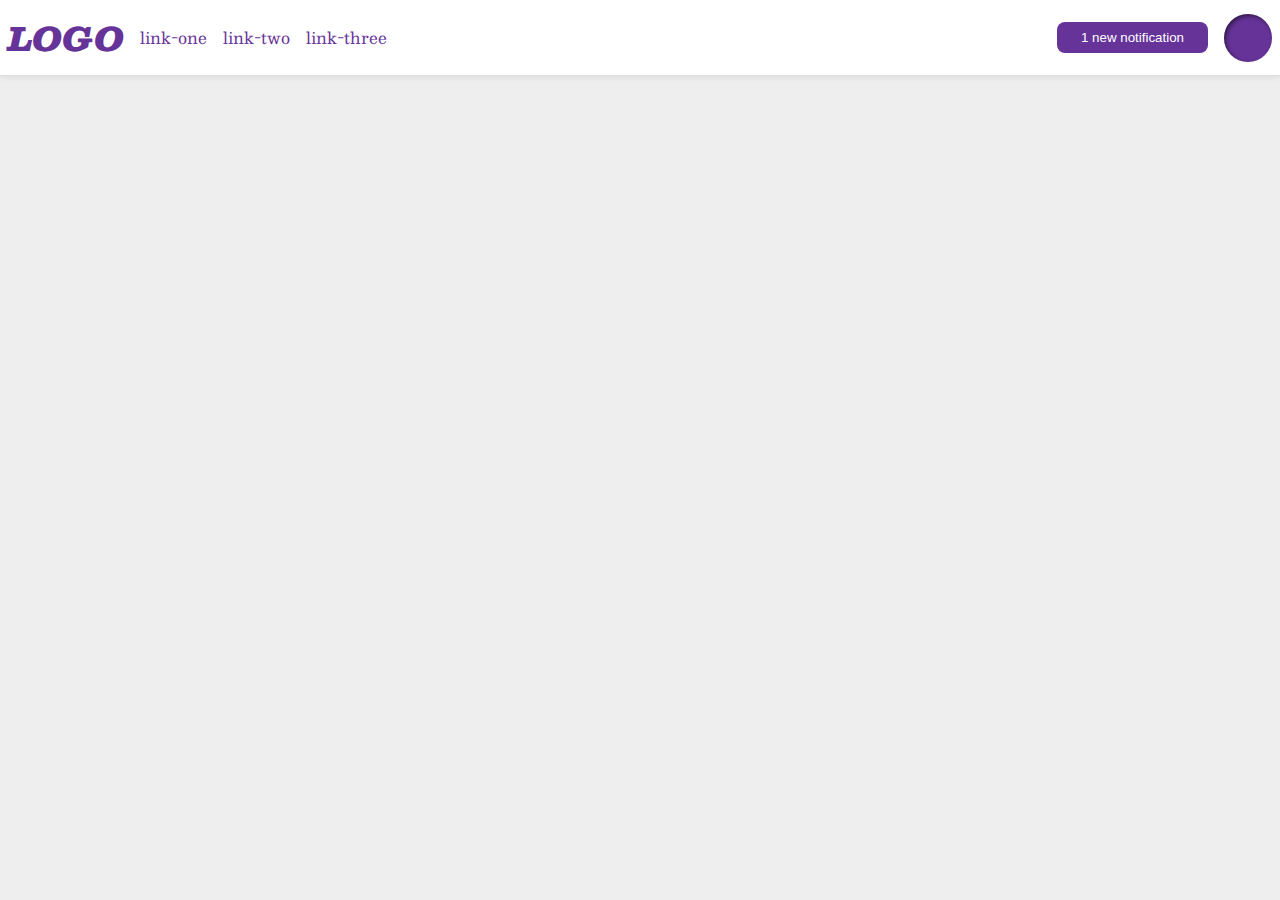
<file: foundations/flex/03-flex-header-2/index.html>
<!DOCTYPE html>
<html lang="en">
  <head>
    <meta charset="UTF-8">
    <meta http-equiv="X-UA-Compatible" content="IE=edge">
    <meta name="viewport" content="width=device-width, initial-scale=1.0">
    <title>Flex Header 2</title>
    <link rel="stylesheet" href="style.css">
  </head>
  <body>
    <div class="header">

      <div class="left">
          <div class="logo">
            LOGO
          </div>
          <ul class="links">
            <li><a href="https://google.com">link-one</a></li>
            <li><a href="https://google.com">link-two</a></li>
            <li><a href="https://google.com">link-three</a></li>
          </ul>
      </div> 
          
      <div class="right">
          <button class="notifications">
            1 new notification
          </button>
          <div class="profile-image"></div>
      </div>
    </div>
  </body>
</html>
</file>
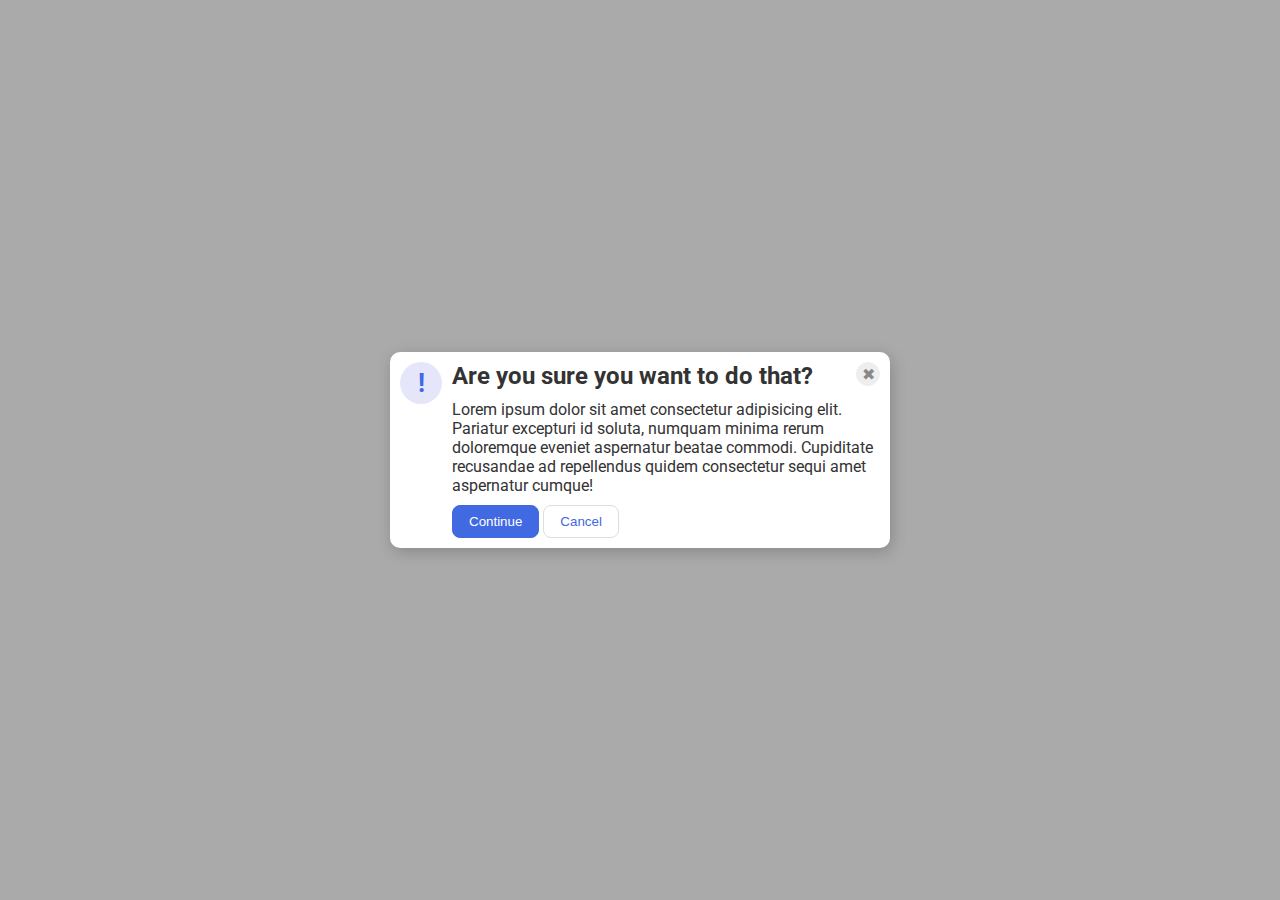
<file: foundations/flex/05-flex-modal/index.html>
<!DOCTYPE html>
<html lang="en">
	<head>
		<meta charset="UTF-8">
		<meta http-equiv="X-UA-Compatible" content="IE=edge">
		<meta name="viewport" content="width=device-width, initial-scale=1.0">
		<link rel="stylesheet" href="style.css">
		<title>Modal</title>
	</head>
	<body>
		<div class="modal">
			<div class="icon">!</div>
			<div class="main">   
                <div class="heading">
                    <div class="header">
                        <h2>Are you sure you want to do that?</h2>
                    </div>
                    <button class="close-button">✖</button>
                </div>
                <div class="text">Lorem ipsum dolor sit amet consectetur adipisicing elit. Pariatur excepturi id soluta, numquam minima rerum doloremque eveniet aspernatur beatae commodi. Cupiditate recusandae ad repellendus quidem consectetur sequi amet aspernatur cumque!</div>
                <button class="continue">Continue</button>
                <button class="cancel">Cancel</button>
			</div>
		</div>
	</body>
</html>
</file>
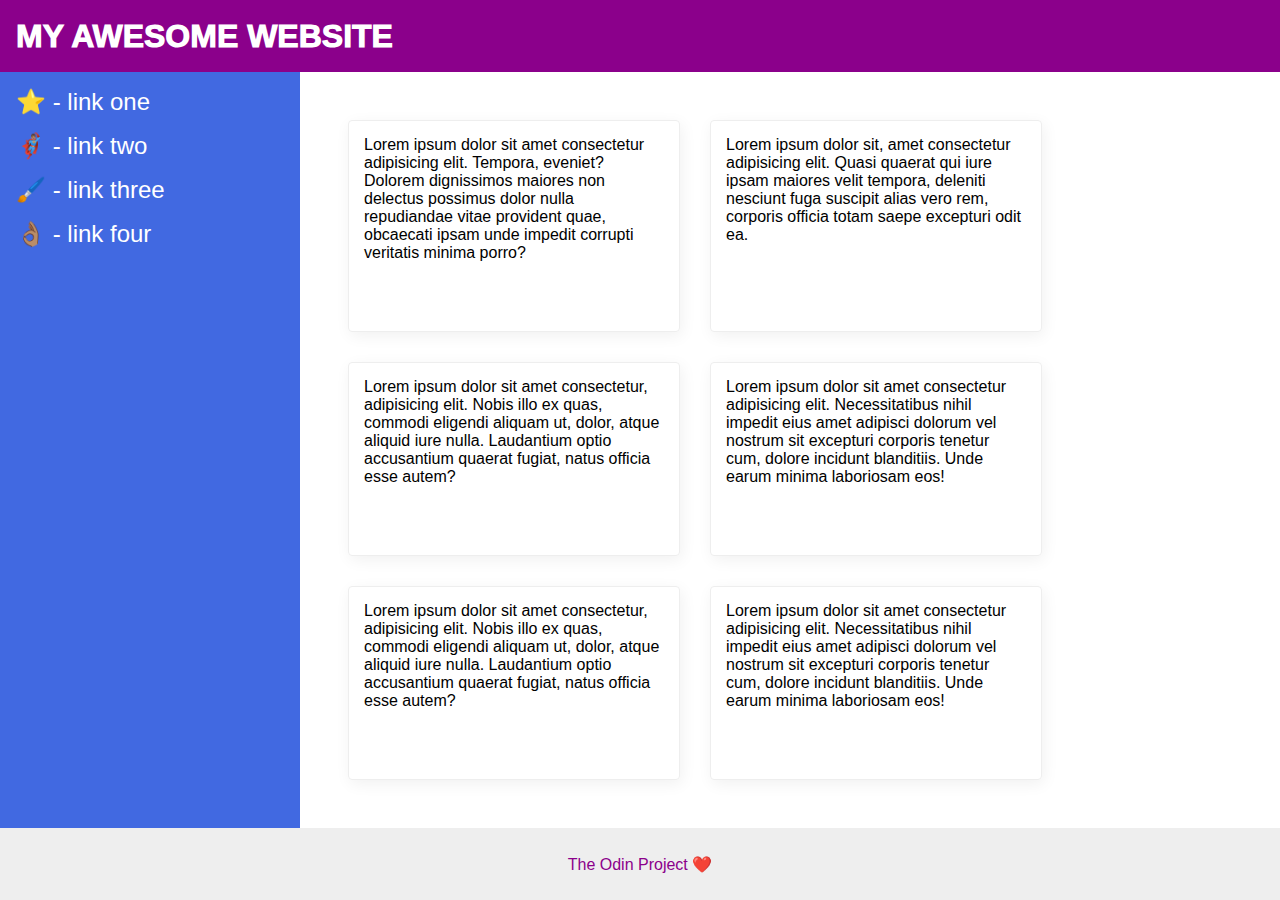
<file: foundations/flex/07-flex-layout-2/index.html>
<!DOCTYPE html>
<html lang="en">
    <head>
        <meta charset="UTF-8">
        <meta http-equiv="X-UA-Compatible" content="IE=edge">
        <meta name="viewport" content="width=device-width, initial-scale=1.0">
        <title>The Holy Grail</title>
        <link rel="stylesheet" href="style.css">
    </head>
    <body>
        <div class="header">
             MY AWESOME WEBSITE 
        </div>
        
        <div class="main">
            <div class="sidebar">
                <ul>
                    <li><a href="#">⭐ - link one</a></li>
                    <li><a href="#">🦸🏽‍♂️ - link two</a></li>
                    <li><a href="#">🖌️ - link three</a></li>
                    <li><a href="#">👌🏽 - link four</a></li>
                </ul>
            </div>
            
            <div class="cardbox">
                <div class="card">Lorem ipsum dolor sit amet consectetur adipisicing elit. Tempora, eveniet? Dolorem dignissimos maiores non delectus possimus dolor nulla repudiandae vitae provident quae, obcaecati ipsam unde impedit corrupti veritatis minima porro?</div>
                <div class="card">Lorem ipsum dolor sit, amet consectetur adipisicing elit. Quasi quaerat qui iure ipsam maiores velit tempora, deleniti nesciunt fuga suscipit alias vero rem, corporis officia totam saepe excepturi odit ea.</div>
                <div class="card">Lorem ipsum dolor sit amet consectetur, adipisicing elit. Nobis illo ex quas, commodi eligendi aliquam ut, dolor, atque aliquid iure nulla. Laudantium optio accusantium quaerat fugiat, natus officia esse autem?</div>
                <div class="card">Lorem ipsum dolor sit amet consectetur adipisicing elit. Necessitatibus nihil impedit eius amet adipisci dolorum vel nostrum sit excepturi corporis tenetur cum, dolore incidunt blanditiis. Unde earum minima laboriosam eos!</div>
                <div class="card">Lorem ipsum dolor sit amet consectetur, adipisicing elit. Nobis illo ex quas, commodi eligendi aliquam ut, dolor, atque aliquid iure nulla. Laudantium optio accusantium quaerat fugiat, natus officia esse autem?</div>
                <div class="card">Lorem ipsum dolor sit amet consectetur adipisicing elit. Necessitatibus nihil impedit eius amet adipisci dolorum vel nostrum sit excepturi corporis tenetur cum, dolore incidunt blanditiis. Unde earum minima laboriosam eos!</div>
            </div>
    </div>
            

        <div class="footer">
            <p>The Odin Project ❤️</p>
        </div>
    </body>
</html>
</file>
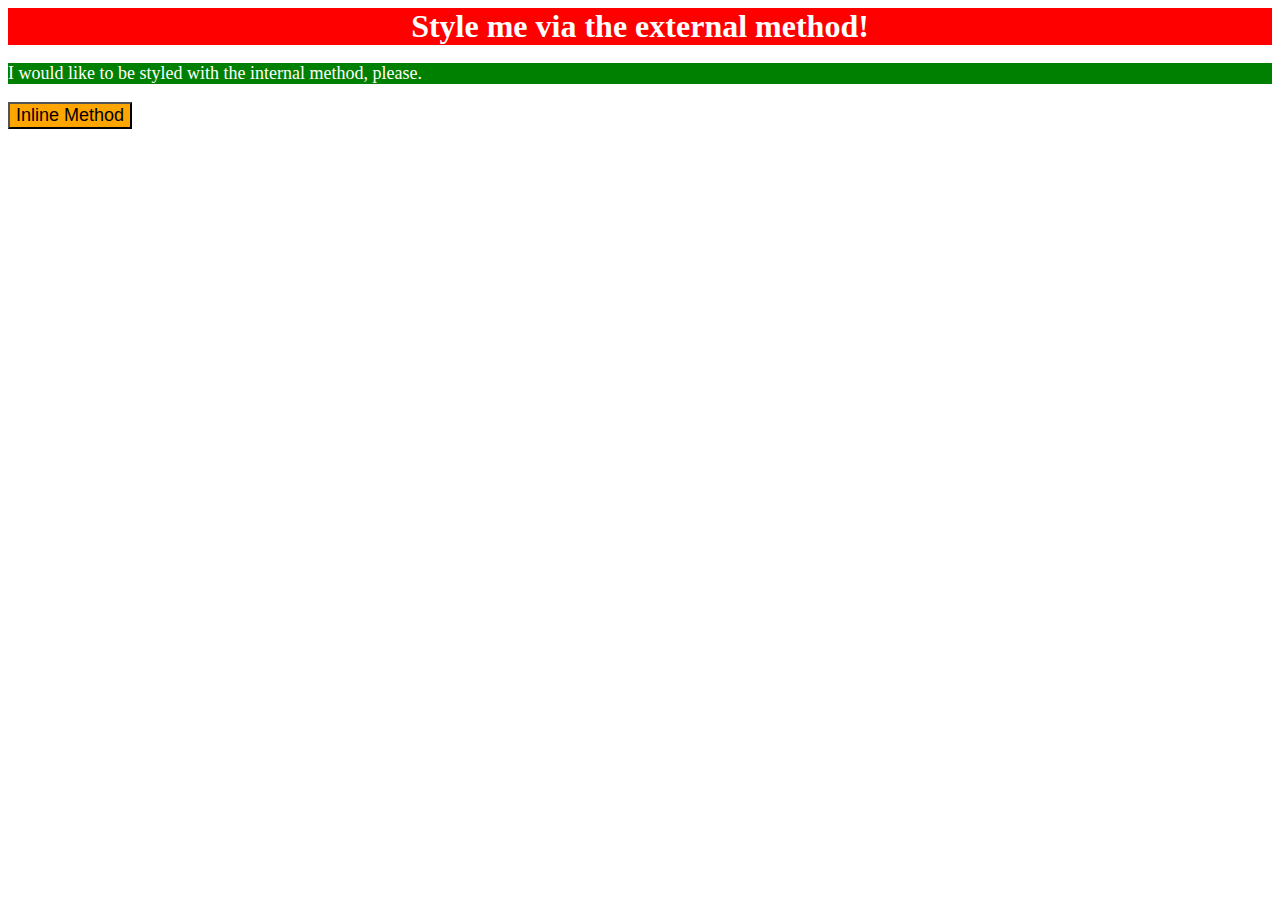
<file: foundations/intro-to-css/01-css-methods/index.html>
<!DOCTYPE html>
<html lang="en">
  <head>
    <meta charset="UTF-8">
    <meta http-equiv="X-UA-Compatible" content="IE=edge">
    <meta name="viewport" content="width=device-width, initial-scale=1.0">
    <link rel="stylesheet" href="style.css">

    <title>Methods for Adding CSS</title>
  
    <style>
      p{
        background-color: green;
        color:white;
        font-size: 18px;
    }
    </style>
  </head>
  <body>
    <div>Style me via the external method!</div>
    <p>I would like to be styled with the internal method, please.</p>
    <button style="background-color: orange;font-size:18px">Inline Method</button>
  </body>
</html>
</file>
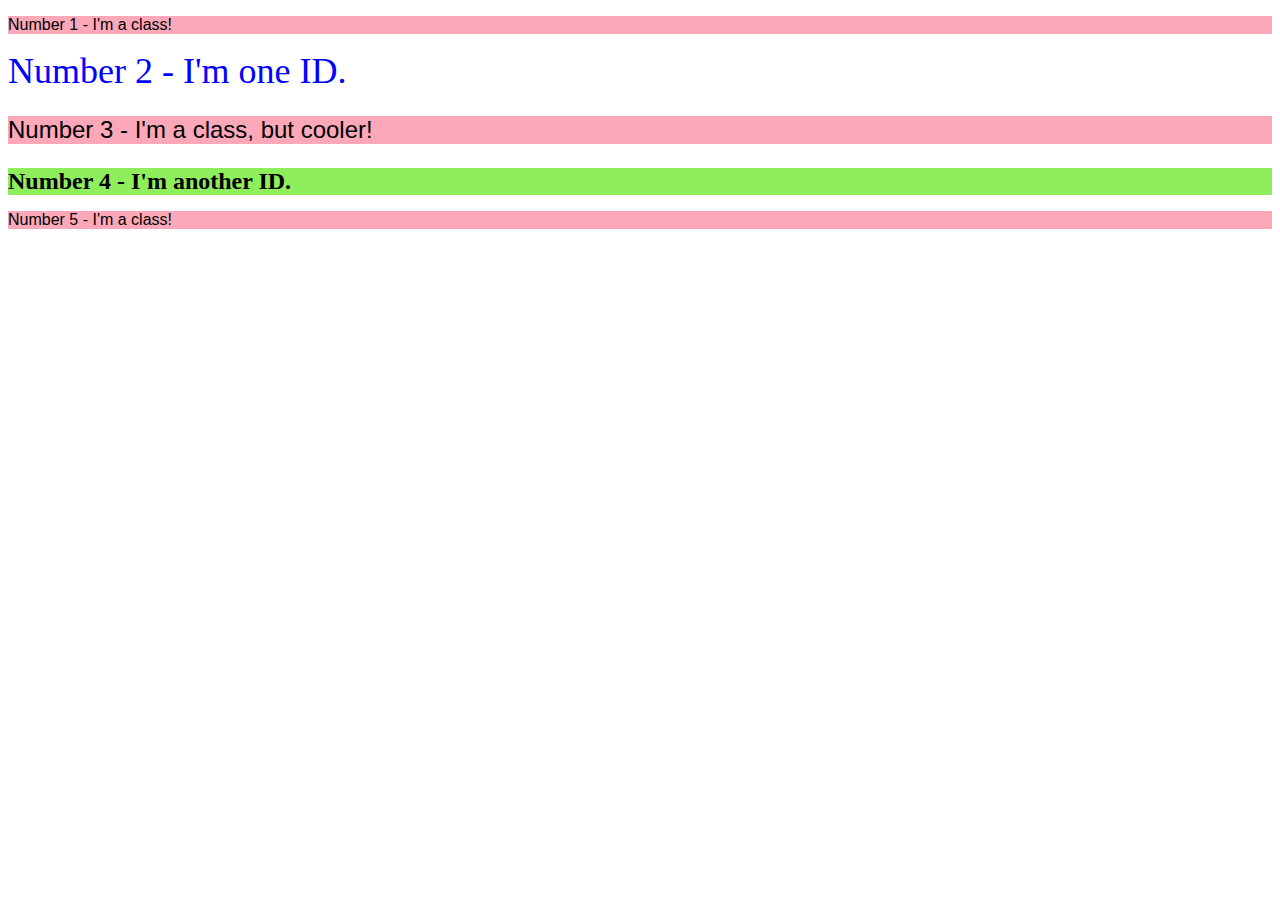
<file: foundations/intro-to-css/02-class-id-selectors/index.html>
<!DOCTYPE html>
<html lang="en">
  <head>
    <meta charset="UTF-8">
    <meta http-equiv="X-UA-Compatible" content="IE=edge">
    <meta name="viewport" content="width=device-width, initial-scale=1.0">
    <title>Class and ID Selectors</title>
    <link rel="stylesheet" href="style.css">
  </head>
  <body>
    <p class="odd">Number 1 - I'm a class!</p>
    <div id="num2">Number 2 - I'm one ID.</div>
    <p class="odd cool">Number 3 - I'm a class, but cooler!</p>
    <div id="num4">Number 4 - I'm another ID.</div>
    <p class="odd">Number 5 - I'm a class!</p>
  </body>
</html>
</file>
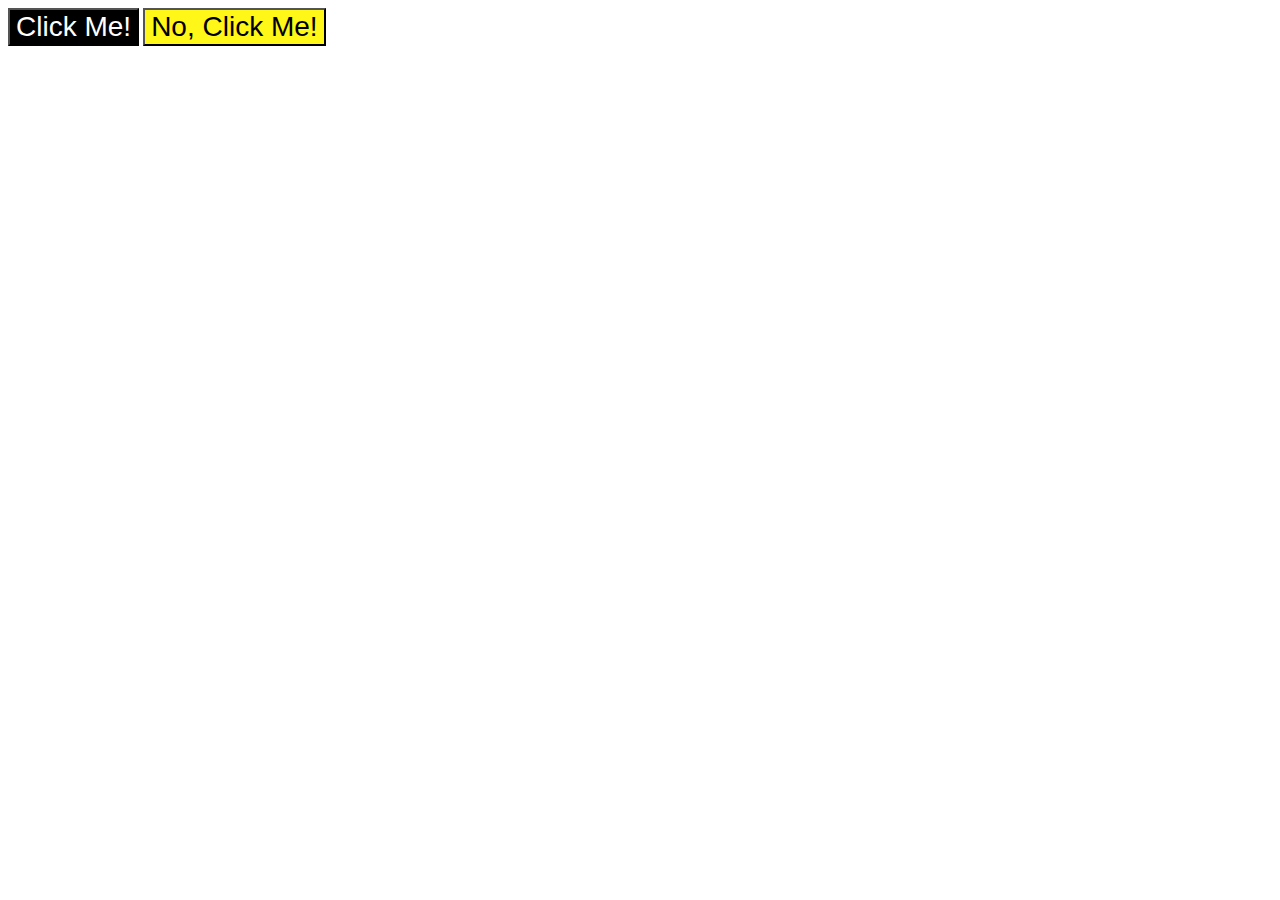
<file: foundations/intro-to-css/03-grouping-selectors/index.html>
<!DOCTYPE html>
<html lang="en">
  <head>
    <meta charset="UTF-8">
    <meta http-equiv="X-UA-Compatible" content="IE=edge">
    <meta name="viewport" content="width=device-width, initial-scale=1.0">
    <title>Grouping Selectors</title>
    <link rel="stylesheet" href="style.css">
  </head>
  <body>
    <button class="button1">Click Me!</button>
    <button class="button2">No, Click Me!</button>
  </body>
</html>
</file>
<file: foundations/flex/03-flex-header-2/style.css>
/* this is some magical font-importing.  
you'll learn about it later. */
@import url('https://fonts.googleapis.com/css2?family=Besley:ital,wght@0,400;1,900&display=swap');

body {
  margin: 0;
  background: #eee;
  font-family: Besley, serif;
}

.header {
  background: white;
  border-bottom: 1px solid #ddd;
  box-shadow: 0 0 8px rgba(0,0,0,.1);
  justify-content: space-between;
  display: flex;
  
  padding:8px;
   
}

.profile-image {
  background: rebeccapurple;
  box-shadow: inset 2px 2px 4px rgba(0,0,0,.5);
  border-radius: 50%;
  width: 48px;
  height: 48px;
}

.logo {
  color: rebeccapurple;
  font-size: 32px;
  font-weight: 900;
  font-style: italic;
}

button {
  border: none;
  border-radius: 8px;
  background: rebeccapurple;
  color: white;
  padding: 8px 24px;
}

a {
  /* this removes the line under our links */
  text-decoration: none;
  color: rebeccapurple;
}

ul {
  list-style-type: none;
  display: flex;
  padding:0;
  gap:16px;
}


.left,
.right{
  display: flex;
  gap:16px;
  align-items:center;
}
</file>
<file: foundations/flex/05-flex-modal/style.css>
@import url('https://fonts.googleapis.com/css2?family=Roboto:wght@400;700&display=swap');

html, body {
  height: 100%;
}

body {
  font-family: Roboto, sans-serif;
  margin: 0;
  background: #aaa;
  color: #333;
  /* I'll give you this one for free lol */
  display: flex;
  align-items: center;
  justify-content: center;
}

.modal {
  background: white;
  width: 480px;
  border-radius: 10px;
  box-shadow: 2px 4px 16px rgba(0,0,0,.2);
 
}

.icon {
  color: royalblue;
  font-size: 26px;
  font-weight: 700;
  background: lavender;
  width: 42px;
  height: 42px;
  border-radius: 50%;
  display: flex;
  align-items: center;
  justify-content: center;
}

.close-button {
  background: #eee;
  border-radius: 50%;
  color: #888;
  font-weight: 400;
  font-size: 16px;
  height: 24px;
  width: 24px;
  display: flex;
  align-items: center;
  justify-content: center;
  border: 1px solid #eee;
  padding: 0;
}

button {
  cursor: pointer;
  padding: 8px 16px;
  border-radius: 8px;
}

button.continue {
  background: royalblue;
  border: 1px solid royalblue;
  color: white;
}

button.cancel {
  background: white;
  border: 1px solid #ddd;
  color: royalblue;
}

.modal{
	display:flex;
	padding:10px;
	 
	gap:10px;	
}

.heading{
	display: flex;
	justify-content: space-between;

	 
}

h2{
	margin:0px;
}
.close-button{
	align-self: baseline;
	
}
 

.icon{
	 flex-shrink:0;
	
}

.text{
	padding:10px 0;
}
</file>
<file: foundations/flex/07-flex-layout-2/style.css>
body {
  font-family: -apple-system, BlinkMacSystemFont, 'Segoe UI', Roboto, Oxygen, Ubuntu, Cantarell, 'Open Sans', 'Helvetica Neue', sans-serif;
  margin: 0;
  min-height: 100vh;
}

.header {
  height: 72px;
  background: darkmagenta;
  color: white;
}

.footer {
  height: 72px;
  background: #eee;
  color: darkmagenta;
}

.sidebar {
  width: 300px;
  background: royalblue;
  box-sizing: border-box;
}

.card {
  border: 1px solid #eee;
  box-shadow: 2px 4px 16px rgba(0,0,0,.06);
  border-radius: 4px;
}

body{
   display: flex;
   flex-direction: column;
    
}

.header{
 display: flex;
  align-items: center;
  padding-left:16px;
  font-size: 32px;
  font-weight: 1000;
}

ul{
  margin: 0px;
  padding:0px;
  list-style-type:none;

}

a{
  color: white;
  text-decoration:none;
   
  font-size: 24px;
}

.main{
  display: flex;
   
  flex:1;
}

.sidebar ul{
 width:390px;
 flex-shrink:0;
 padding:16px;
}
 li{
  
  margin-bottom: 16px;
  
 }

 .footer{
  display: flex;
  align-items: center;
  justify-content: center;
 }

 .cardbox{
  display: flex;
  gap:30px;
  padding:48px;
  
  flex-wrap: wrap;
 }

 .card{
  padding: 15px;
  width:300px;
  
  
 }
</file>
<file: foundations/intro-to-css/01-css-methods/style.css>
div {
    background-color:red;
    color:white;
    font-size:32px;
    text-align:center;
    font-weight:bold;
}
</file>
<file: foundations/intro-to-css/02-class-id-selectors/style.css>
.odd{
    background-color: rgba(252, 167, 184, 0.986);
    font-family:    Verdana, Geneva, Tahoma, sans-serif;
}
#num2{
    color:#00F;
    font-size: 36px;
}
.odd.cool{
    font-size:24px;
}

#num4{
    background-color: #8fee5b;
    font-size: 24px;
    font-weight: bold;

}
</file>
<file: foundations/intro-to-css/03-grouping-selectors/style.css>
.button1{
    background-color: #000;
    color:white;
}

.button2{
    background-color: rgb(255, 247, 23);
}

.button1, 
.button2{
    font-size:28px;
    font-family: Helvetica,'Times New Roman',sans-serif;
}
</file>
